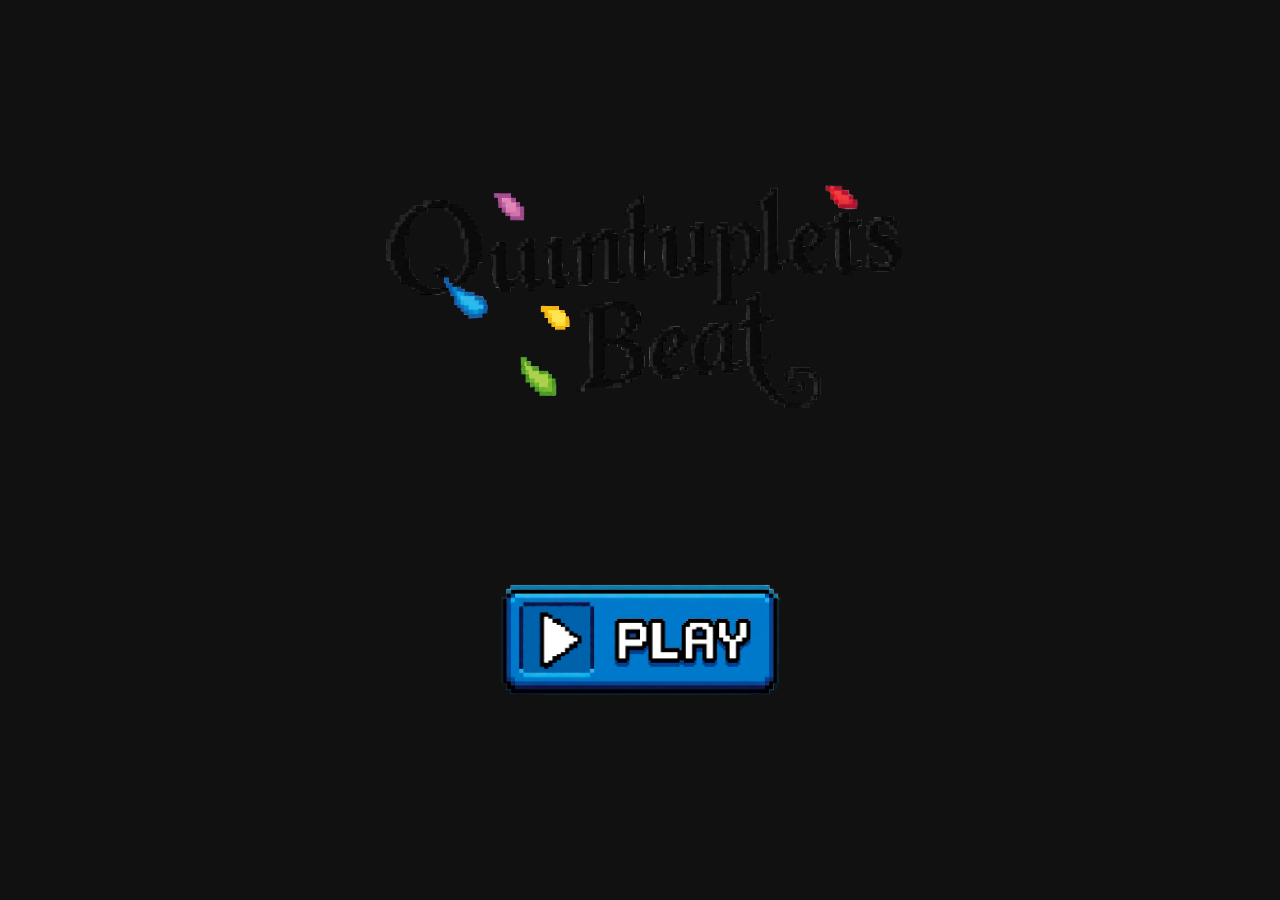
<file: index.html>
<!DOCTYPE html>
<html lang="pt-BR">
<head>
  <meta charset="UTF-8">
  <meta name="viewport" content="width=device-width, initial-scale=1.0">
  <title>Gêmeas Game — Sistema de Notas</title>
  <link rel="stylesheet" href="style.css">
</head>
<body>

  <!-- =============================================
       TELA 1 — TÍTULO (MENU INICIAL)
       ============================================= -->
  <div id="title-screen">
    <video id="title-bg-video" src="escola sem nuvens.mp4" autoplay loop muted playsinline onloadeddata="this.playbackRate=0.6"></video>
    <div id="title-content">
      <img id="game-title" src="quintuplets beat titulo.png" alt="Quintuplets Beat">
      <img id="play-btn" src="play.png" alt="Play">
    </div>
  </div>

  <!-- =============================================
       TELA 2 — SELEÇÃO DE MÚSICA
       ============================================= -->
  <div id="song-select-screen" class="hidden">
    <div id="song-select-content">
      <img id="song-arrow-left" class="song-arrow song-arrow-left" src="seta sem cor esquerda.png" alt="Anterior">
      <img id="song-card-img" src="selecione a musica.png" alt="Day 1 - Red Velvet" data-song="day1">
      <img id="song-arrow-right" class="song-arrow song-arrow-right" src="seta sem cor direita.png" alt="Próxima">
      <img id="start-song-btn" src="botao_musica.png" alt="JOGAR">
    </div>
  </div>

  <!-- =============================================
       TELA 3 — JOGO
       ============================================= -->
  <div id="game-screen" class="hidden">
    <div id="game-wrapper">

      <!-- HUD: Pontuação e Combo -->
      <div id="hud">
        <div id="score-display">
          <span class="hud-label">SCORE</span>
          <span id="score-value">0</span>
        </div>
        <div id="combo-display">
          <span class="hud-label">COMBO</span>
          <span id="combo-value">0</span>
        </div>
      </div>

      <!-- Personagem Yotsuba -->
      <div id="yotsuba-container">
        <img id="yotsuba-sprite" src="yotsuba.png" alt="Yotsuba">
      </div>

      <!-- Personagem Itsuka -->
      <div id="itsuka-container">
        <img id="itsuka-sprite" src="itsuka.png" alt="Itsuka">
      </div>

      <!-- Personagem Ichika -->
      <div id="ichika-container">
        <img id="ichika-sprite" src="ichika.png" alt="Ichika">
      </div>

      <!-- Personagem Miku -->
      <div id="miku-container">
        <img id="miku-sprite" src="miku.png" alt="Miku">
      </div>

      <!-- Personagem Nino -->
      <div id="nino-container">
        <img id="nino-sprite" src="nino.png" alt="Nino">
      </div>

      <!-- Overlay de Combo 30 da Ichika -->
      <img id="ichika-combo-overlay" src="pradepois.png" alt="Ichika Combo">

      <!-- Área principal do jogo -->
      <div id="game-area">

        <!-- Feedback de julgamento (PERFECT / EARLY / LATE / MISS) -->
        <div id="judgement-feedback"></div>

        <!-- 4 colunas de notas -->
        <div class="lane" data-direction="left">
          <div class="notes-container" id="lane-left"></div>
          <div class="receptor-wrapper">
            <img class="receptor" id="receptor-left" src="seta sem cor esquerda.png" alt="esquerda">
          </div>
        </div>

        <div class="lane" data-direction="down">
          <div class="notes-container" id="lane-down"></div>
          <div class="receptor-wrapper">
            <img class="receptor" id="receptor-down" src="seta sem cor baixo.png" alt="baixo">
          </div>
        </div>

        <div class="lane" data-direction="up">
          <div class="notes-container" id="lane-up"></div>
          <div class="receptor-wrapper">
            <img class="receptor" id="receptor-up" src="seta sem cor cima.png" alt="cima">
          </div>
        </div>

        <div class="lane" data-direction="right">
          <div class="notes-container" id="lane-right"></div>
          <div class="receptor-wrapper">
            <img class="receptor" id="receptor-right" src="seta sem cor direita.png" alt="direita">
          </div>
        </div>

      </div>

    </div>

    <!-- Overlay de Pausa -->
    <div id="pause-overlay" class="hidden">
      <!-- Controle de Volume no canto superior direito -->
      <div id="volume-control">
        <span id="volume-icon" title="Mutar/Desmutar">&#128266;</span>
        <input type="range" id="volume-slider" min="0" max="100" value="100">
        <span id="volume-value">100%</span>
      </div>

      <!-- Conteúdo Central: Botão Menu -->
      <div id="pause-content">
        <img id="menu-btn" src="menu.png" alt="Voltar ao Menu">
      </div>
    </div>

    <!-- Overlay de Resultado (fim da música) -->
    <div id="result-overlay" class="hidden">
      <div id="result-content">
        <div id="result-title">RESULTADO</div>
        <div id="result-score-label">PONTUAÇÃO</div>
        <div id="result-score-value">0</div>
        <div id="result-combo-label">MAIOR COMBO</div>
        <div id="result-combo-value">0</div>
        <img id="result-menu-btn" src="menu.png" alt="Voltar ao Menu">
      </div>
    </div>

  </div>

  <audio id="bg-music" src="Day 1 - Red Velvet [8-bit cover] - Soshu (youtube).mp3"></audio>

  <script src="charts/day1.js"></script>
  <script src="charts/bocchi.js"></script>
  <script src="charts/popin2.js"></script>
  <script src="script.js"></script>
  <script src="songs.js"></script>
  <script src="pause.js"></script>
  <script src="result.js"></script>
</body>
</html>
</file>
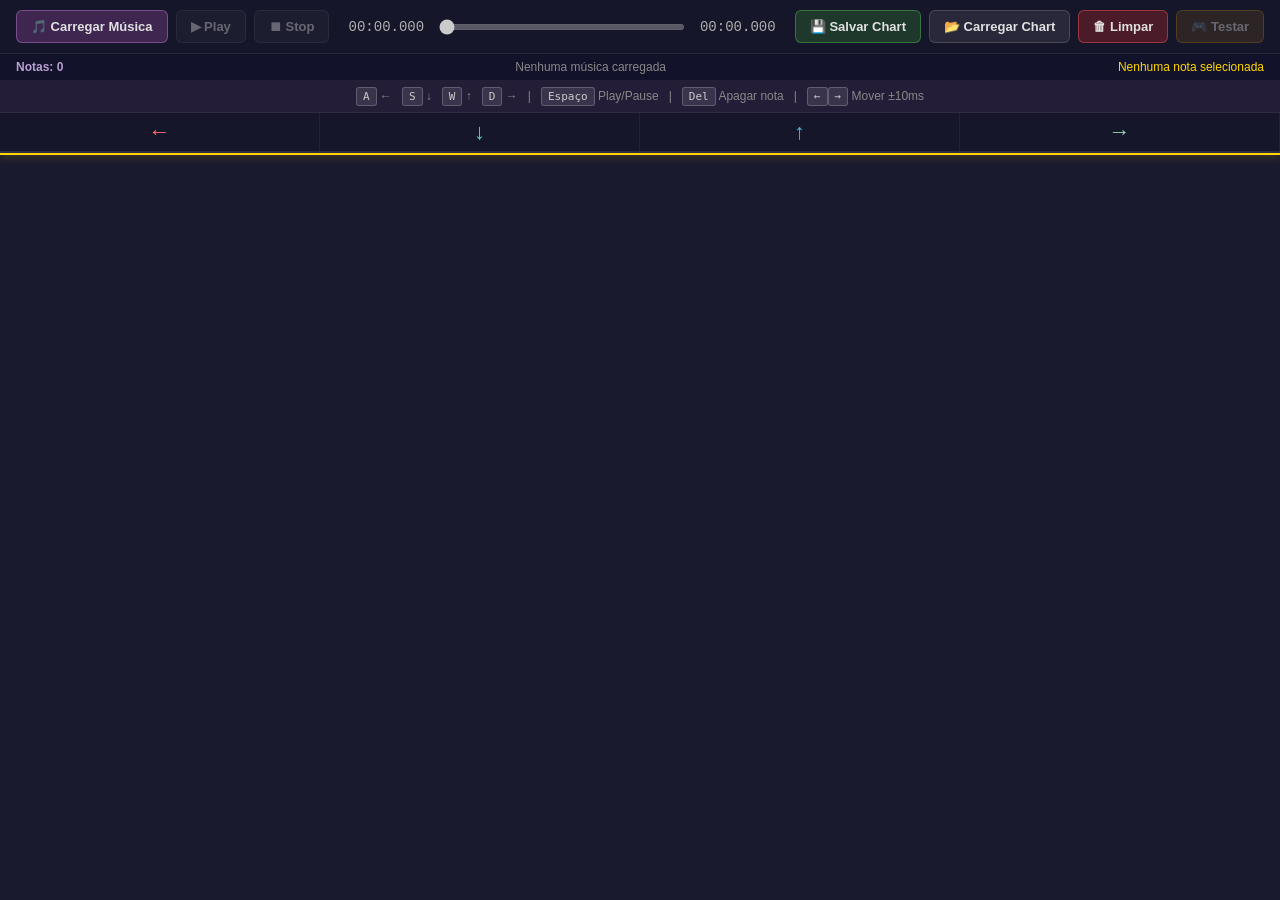
<file: editor/index.html>
<!DOCTYPE html>
<html lang="pt-BR">
<head>
  <meta charset="UTF-8">
  <meta name="viewport" content="width=device-width, initial-scale=1.0">
  <title>Gêmeas Game — Editor de Chart</title>
  <link rel="stylesheet" href="style.css">
</head>
<body>

  <!-- ========== TOOLBAR ========== -->
  <div id="toolbar">
    <div class="toolbar-group">
      <label class="btn btn-primary">
        🎵 Carregar Música
        <input type="file" id="music-input" accept="audio/*" hidden>
      </label>
      <button id="play-pause-btn" class="btn" disabled>▶ Play</button>
      <button id="stop-btn" class="btn" disabled>⏹ Stop</button>
    </div>

    <div class="toolbar-group time-group">
      <span id="current-time" class="time-display">00:00.000</span>
      <input type="range" id="seek-bar" min="0" max="1000" value="0" step="1" disabled>
      <span id="total-time" class="time-display">00:00.000</span>
    </div>

    <div class="toolbar-group">
      <button id="save-btn" class="btn btn-save">💾 Salvar Chart</button>
      <label class="btn">
        📂 Carregar Chart
        <input type="file" id="chart-input" accept=".json" hidden>
      </label>
      <button id="clear-btn" class="btn btn-danger">🗑 Limpar</button>
      <button id="test-btn" class="btn btn-test" disabled>🎮 Testar</button>
    </div>
  </div>

  <!-- ========== INFO BAR ========== -->
  <div id="info-bar">
    <span id="note-count">Notas: 0</span>
    <span id="song-name-display">Nenhuma música carregada</span>
    <span id="selected-info">Nenhuma nota selecionada</span>
  </div>

  <!-- ========== INSTRUCTIONS ========== -->
  <div id="instructions">
    <kbd>A</kbd> ← &nbsp;
    <kbd>S</kbd> ↓ &nbsp;
    <kbd>W</kbd> ↑ &nbsp;
    <kbd>D</kbd> → &nbsp; | &nbsp;
    <kbd>Espaço</kbd> Play/Pause &nbsp; | &nbsp;
    <kbd>Del</kbd> Apagar nota &nbsp; | &nbsp;
    <kbd>←</kbd><kbd>→</kbd> Mover ±10ms
  </div>

  <!-- ========== EDITOR AREA ========== -->
  <div id="editor-area">
    <!-- Lane headers (fixas no topo) -->
    <div id="lane-headers">
      <div class="lane-hdr lh-left">←</div>
      <div class="lane-hdr lh-down">↓</div>
      <div class="lane-hdr lh-up">↑</div>
      <div class="lane-hdr lh-right">→</div>
    </div>

    <!-- Timeline scrollável -->
    <div id="timeline-scroll">
      <div id="timeline">
        <div id="playback-cursor"></div>
        <!-- Notas serão renderizadas aqui -->
      </div>
    </div>
  </div>

  <!-- ========== TEST MODE OVERLAY ========== -->
  <div id="test-overlay" class="hidden">
    <div id="test-header">
      <span>🎮 MODO TESTE</span>
      <button id="exit-test-btn" class="btn btn-danger">✕ Sair</button>
    </div>
    <div id="test-game-area">
      <div class="test-lane" data-dir="left">
        <div class="test-notes-container"></div>
        <div class="test-receptor">←</div>
      </div>
      <div class="test-lane" data-dir="down">
        <div class="test-notes-container"></div>
        <div class="test-receptor">↓</div>
      </div>
      <div class="test-lane" data-dir="up">
        <div class="test-notes-container"></div>
        <div class="test-receptor">↑</div>
      </div>
      <div class="test-lane" data-dir="right">
        <div class="test-notes-container"></div>
        <div class="test-receptor">→</div>
      </div>
    </div>
  </div>

  <audio id="audio-player"></audio>
  <script src="editor.js"></script>
</body>
</html>
</file>
<file: style.css>
/* ===================================================
   RESET & BASE
   =================================================== */
* {
  margin: 0;
  padding: 0;
  box-sizing: border-box;
}

body {
  background: #111;
  color: #fff;
  font-family: 'Segoe UI', Tahoma, Geneva, Verdana, sans-serif;
  overflow: hidden;
  height: 100vh;
}

.hidden {
  display: none !important;
}

/* ===================================================
   TELA 1 — TÍTULO (MENU INICIAL)
   =================================================== */
#title-screen {
  position: fixed;
  inset: 0;
  background: #111; /* fallback caso o vídeo não carregue */
  display: flex;
  align-items: center;
  justify-content: center;
  z-index: 1000;
  cursor: pointer;
  overflow: hidden;
}

#title-bg-video {
  position: absolute;
  top: 0;
  left: 0;
  width: 100%;
  height: 100%;
  object-fit: cover;
  object-position: center 25%;
  z-index: -1;
  pointer-events: none;
}

#title-content {
  position: relative;
  display: flex;
  flex-direction: column;
  align-items: center;
  gap: 5vh;
  z-index: 2;
}

#game-title {
  width: 45vw;
  max-width: 700px;
  height: auto;
  image-rendering: auto;
  animation: playBounce 1.5s steps(1) infinite;
}

#play-btn {
  width: 500px;
  height: auto;
  image-rendering: auto;
  animation: playBounce 0.8s steps(1) infinite;
}

@keyframes playBounce {
  0%   { transform: translateY(0); }
  50%  { transform: translateY(4px); }
  100% { transform: translateY(0); }
}

/* ===================================================
   TELA 2 — SELEÇÃO DE MÚSICA
   =================================================== */
#song-select-screen {
  position: fixed;
  inset: 0;
  background: #7B3F8D;
  display: flex;
  align-items: center;
  justify-content: center;
  z-index: 900;
}

#song-select-content {
  position: relative;
  display: flex;
  flex-direction: column;
  align-items: center;
  gap: 3vh;
  z-index: 2;
}

/* Setas de navegação - posicionadas nas laterais do card */
.song-arrow {
  position: absolute;
  top: 30%;
  transform: translateY(-50%);
  width: 6vh;
  height: 6vh;
  cursor: pointer;
  image-rendering: auto;
  opacity: 0.7;
  transition: opacity 0.2s, transform 0.15s;
  z-index: 5;
  filter: brightness(1.5);
}

.song-arrow-left {
  left: -8vh;
}

.song-arrow-right {
  right: -8vh;
}

.song-arrow:hover {
  opacity: 1;
  transform: scale(1.2);
}

.song-arrow:active {
  transform: scale(0.9);
}

#song-card-img {
  width: 30vw;
  height: auto;
  image-rendering: auto;
  animation: playBounce 1.2s steps(1) infinite;
  animation-delay: -0.3s;
}

#start-song-btn {
  width: 18vw;
  height: auto;
  cursor: pointer;
  image-rendering: auto;
  transition: transform 0.1s, filter 0.2s;
  animation: playBounce 0.8s steps(1) infinite;
}

#start-song-btn:hover {
  filter: brightness(1.2);
}

#start-song-btn:active {
  transform: scale(0.95);
}

/* ===================================================
   OVERLAY DE PAUSA
   =================================================== */
#pause-overlay {
  position: absolute;
  inset: 0;
  background: rgba(0, 0, 0, 0.55);
  display: flex;
  align-items: center;
  justify-content: center;
  z-index: 999;
  backdrop-filter: blur(2px);
}

#pause-overlay.hidden {
  display: none;
}

#pause-content {
  display: flex;
  flex-direction: column;
  align-items: center;
  justify-content: center;
  z-index: 1000;
}

#menu-btn {
  width: 22vw;
  max-width: 380px;
  height: auto;
  cursor: pointer;
  image-rendering: auto;
  transition: transform 0.1s, filter 0.2s;
  animation: playBounce 0.8s steps(1) infinite;
}

#menu-btn:hover {
  filter: brightness(1.25);
}

#menu-btn:active {
  transform: scale(0.94);
}

#volume-control {
  position: absolute;
  top: 3.5vh;
  right: 3.5vw;
  display: flex;
  align-items: center;
  gap: 12px;
  background: rgba(20, 10, 30, 0.75);
  padding: 10px 18px;
  border-radius: 12px;
  border: 2px solid rgba(224, 192, 240, 0.35);
  box-shadow: 0 4px 15px rgba(0, 0, 0, 0.4);
  z-index: 1001;
}

#volume-icon {
  font-size: 22px;
  user-select: none;
  cursor: pointer;
  display: inline-block;
  transition: transform 0.1s;
}

#volume-icon:hover {
  transform: scale(1.15);
}

#volume-slider {
  -webkit-appearance: none;
  appearance: none;
  width: 130px;
  height: 8px;
  border-radius: 4px;
  background: rgba(255, 255, 255, 0.25);
  outline: none;
  cursor: pointer;
  transition: background 0.2s;
}

#volume-slider:hover {
  background: rgba(255, 255, 255, 0.4);
}

#volume-slider::-webkit-slider-thumb {
  -webkit-appearance: none;
  appearance: none;
  width: 20px;
  height: 20px;
  border-radius: 50%;
  background: #e0c0f0;
  cursor: pointer;
  box-shadow: 0 0 8px rgba(224, 192, 240, 0.8);
  transition: transform 0.1s;
}

#volume-slider::-webkit-slider-thumb:hover {
  transform: scale(1.2);
}

#volume-slider::-moz-range-thumb {
  width: 20px;
  height: 20px;
  border-radius: 50%;
  background: #e0c0f0;
  cursor: pointer;
  border: none;
  box-shadow: 0 0 8px rgba(224, 192, 240, 0.8);
}

#volume-value {
  font-size: 15px;
  font-weight: 700;
  color: #e0c0f0;
  min-width: 45px;
  text-align: right;
  font-family: monospace;
  user-select: none;
}

/* ===================================================
   TELA 3 — JOGO
   =================================================== */
#game-screen {
  position: fixed;
  inset: 0;
  background: #111 url('carroselextendido.png') no-repeat center center;
  background-size: cover;
}

#game-wrapper {
  position: absolute;
  inset: 0;
  width: 100%;
  height: 100%;
  overflow: hidden;
}

/* ===================================================
   PERSONAGEM YOTSUBA
   =================================================== */
#yotsuba-container { position: absolute; bottom: 4vh; left: -10vw; z-index: 50; pointer-events: none; user-select: none; }

#yotsuba-sprite {
  width: 60vh;
  height: auto;
  display: block;
  image-rendering: auto;
}

/* ===================================================
   PERSONAGEM ITSUKA
   ===================================================  */
#itsuka-container { position: absolute; bottom: 4vh; left: 2vw; z-index: 50; pointer-events: none; user-select: none; }

#itsuka-sprite {
  width: 60vh;
  height: auto;
  display: block;
  image-rendering: auto;
}

/* ===================================================
   PERSONAGEM ICHIKA
   =================================================== */
#ichika-container { position: absolute; bottom: 4vh; left: 12vw; z-index: 50; pointer-events: none; user-select: none; }

#ichika-sprite {
  width: 60vh;
  height: auto;
  display: block;
  image-rendering: auto;
}

/* ===================================================
   PERSONAGEM MIKU
   =================================================== */
#miku-container { position: absolute; bottom: 4vh; left: 21vw; z-index: 50; pointer-events: none; user-select: none; }

#miku-sprite {
  width: 60vh;
  height: auto;
  display: block;
  image-rendering: auto;
}

/* ===================================================
   PERSONAGEM NINO
   =================================================== */
#nino-container { position: absolute; bottom: 4vh; left: 30vw; z-index: 50; pointer-events: none; user-select: none; }

#nino-sprite {
  width: 60vh;
  height: auto;
  display: block;
  image-rendering: auto;
}


/* ===================================================
   HUD — Pontuação e Combo
   =================================================== */

/* --- Ajustes de posição dos personagens no cenário Starry --- */
.starry-stage #yotsuba-container { bottom: -2vh; left: -4vw; }
.starry-stage #itsuka-container  { bottom: -2vh; left: 8vw; }
.starry-stage #ichika-container  { bottom: -2vh; left: 18vw; }
.starry-stage #miku-container    { bottom: -2vh; left: 27vw; }
.starry-stage #nino-container    { bottom: -2vh; left: 36vw; }

/* --- Ajustes de posição dos personagens no cenário Palco --- */
.palco-stage #yotsuba-container { bottom: 45vh; left: 30vw; }
.palco-stage #itsuka-container  { bottom: 45vh; left: 37vw; }
.palco-stage #ichika-container  { bottom: 45vh; left: 44vw; }
.palco-stage #miku-container    { bottom: 45vh; left: 51vw; }
.palco-stage #nino-container    { bottom: 45vh; left: 58vw; }

.palco-stage #yotsuba-sprite,
.palco-stage #itsuka-sprite,
.palco-stage #ichika-sprite,
.palco-stage #miku-sprite,
.palco-stage #nino-sprite {
  width: 25vh;
}

#hud { position: absolute; top: 2vh; left: 50%; transform: translateX(-50%); display: flex; gap: 4vw; z-index: 100; user-select: none; }

#score-display,
#combo-display {
  display: flex;
  flex-direction: column;
  align-items: center;
}

.hud-label {
  font-size: 14px;
  letter-spacing: 3px;
  color: #999;
  text-transform: uppercase;
}

#score-value,
#combo-value {
  font-size: 36px;
  font-weight: 700;
  color: #fff;
}

/* ===================================================
   ÁREA DO JOGO
   =================================================== */
#game-area { position: absolute; right: 10vw; bottom: 0; display: flex; gap: 1vw; height: 100%; align-items: flex-end; padding: 0 1vw 4vh 1vw; background-color: rgba(0, 0, 0, 0.4); }

/* Cada coluna (lane) */
.lane { position: relative; width: 10vh; height: 100%; display: flex; flex-direction: column; align-items: center; justify-content: flex-end; }

/* Container das notas que caem — ocupa toda a lane */
.notes-container {
  position: absolute;
  top: 0;
  left: 0;
  width: 100%;
  height: 100%;
  pointer-events: none;
}

/* ===================================================
   RECEPTORES (setas claras fixas)
   =================================================== */
.receptor-wrapper { position: relative; width: 10vh; height: 10vh; z-index: 10; flex-shrink: 0; }

.receptor {
  width: 100%;
  height: 100%;
  object-fit: contain;
  opacity: 0.6;
  transition: transform 0.08s ease-out, opacity 0.08s ease-out;
}

/* Animação de escala ao pressionar a tecla */
.receptor.pressed {
  transform: scale(1.25);
  opacity: 1;
}

/* ===================================================
   NOTAS (setas escuras que caem)
   =================================================== */
.note { position: absolute; width: 10vh; height: 10vh; left: 50%; transform: translateX(-50%); pointer-events: none; }

.note img {
  width: 100%;
  height: 100%;
  object-fit: contain;
}

/* ===================================================
   FEEDBACK DE JULGAMENTO
   =================================================== */
#judgement-feedback {
  position: absolute;
  bottom: 150px;
  left: 50%;
  transform: translateX(-50%);
  text-align: center;
  font-weight: 900;
  font-size: 28px;
  letter-spacing: 4px;
  text-transform: uppercase;
  pointer-events: none;
  user-select: none;
  z-index: 200;
  opacity: 0;
  transition: opacity 0.15s ease-out;
}

/* Subtext (+100, +50, +0) */
#judgement-feedback .points {
  display: block;
  font-size: 16px;
  letter-spacing: 2px;
  margin-top: 2px;
  font-weight: 600;
}

/* --- Estilos por tipo de julgamento --- */
#judgement-feedback.perfect {
  color: #FFD700;
  text-shadow:
    0 0 10px #FFD700,
    0 0 20px #FFA500,
    0 0 40px #FF8C00;
  font-size: 36px;
  animation: feedbackPop 0.35s ease-out;
}

#judgement-feedback.early {
  color: #3CB4FF;
  text-shadow: 0 0 8px rgba(60, 180, 255, 0.6);
  font-size: 26px;
  animation: feedbackSmall 0.3s ease-out;
}

#judgement-feedback.late {
  color: #FF7043;
  text-shadow: 0 0 8px rgba(255, 112, 67, 0.6);
  font-size: 26px;
  animation: feedbackSmall 0.3s ease-out;
}

#judgement-feedback.miss {
  color: #FF3333;
  text-shadow: 0 0 6px rgba(255, 50, 50, 0.5);
  font-size: 22px;
  opacity: 0.85;
  animation: feedbackMiss 0.4s ease-out;
}

/* ===================================================
   ANIMAÇÕES
   =================================================== */
@keyframes feedbackPop {
  0% {
    transform: translateX(-50%) scale(0.5);
    opacity: 0;
  }
  50% {
    transform: translateX(-50%) scale(1.2);
    opacity: 1;
  }
  100% {
    transform: translateX(-50%) scale(1);
    opacity: 1;
  }
}

@keyframes feedbackSmall {
  0% {
    transform: translateX(-50%) scale(0.8);
    opacity: 0;
  }
  100% {
    transform: translateX(-50%) scale(1);
    opacity: 1;
  }
}

@keyframes feedbackMiss {
  0% {
    transform: translateX(-50%) scale(1);
    opacity: 0;
  }
  50% {
    opacity: 0.9;
  }
  100% {
    transform: translateX(-50%) scale(0.95);
    opacity: 0.7;
  }
}

/* ===================================================
   OVERLAY ICHIKA (COMBO 30)
   =================================================== */

/* ===================================================
   TELA DE RESULTADO (fim da música)
   =================================================== */
#result-overlay {
  position: absolute;
  inset: 0;
  background: rgba(0, 0, 0, 0.75);
  display: flex;
  align-items: center;
  justify-content: center;
  z-index: 998;
  backdrop-filter: blur(4px);
}

#result-overlay.hidden {
  display: none;
}

#result-content {
  display: flex;
  flex-direction: column;
  align-items: center;
  gap: 2vh;
  z-index: 999;
}

#result-title {
  font-size: 5vh;
  font-weight: 900;
  letter-spacing: 8px;
  color: #FFD700;
  text-shadow: 0 0 15px #FFD700, 0 0 30px #FFA500;
  margin-bottom: 2vh;
}

#result-score-label,
#result-combo-label {
  font-size: 2vh;
  letter-spacing: 4px;
  color: #bbb;
  text-transform: uppercase;
}

#result-score-value {
  font-size: 6vh;
  font-weight: 700;
  color: #fff;
  text-shadow: 0 0 10px rgba(255,255,255,0.5);
}

#result-combo-value {
  font-size: 4vh;
  font-weight: 700;
  color: #e0c0f0;
  text-shadow: 0 0 8px rgba(224,192,240,0.5);
  margin-bottom: 2vh;
}

#result-menu-btn {
  width: 18vw;
  max-width: 300px;
  height: auto;
  cursor: pointer;
  image-rendering: auto;
  transition: transform 0.1s, filter 0.2s;
  animation: playBounce 0.8s steps(1) infinite;
}

#result-menu-btn:hover {
  filter: brightness(1.25);
}

#result-menu-btn:active {
  transform: scale(0.94);
}

#ichika-combo-overlay { position: absolute; bottom: 0; left: 0; height: 95vh; width: auto; opacity: 0; pointer-events: none; z-index: 50; transform: translateX(-100%); }

#ichika-combo-overlay.animate {
  animation: ichikaComboSlide 6s ease-in-out forwards;
}

@keyframes ichikaComboSlide {
  0% {
    transform: translateX(-100%);
    opacity: 0;
  }
  15% {
    transform: translateX(80px); /* Parada mais à esquerda */
    opacity: 0.35;
  }
  85% {
    transform: translateX(115px); /* Move bem devagar */
    opacity: 0.35;
  }
  100% {
    transform: translateX(1920px); /* Sai pela direita */
    opacity: 0;
  }
}
</file>
<file: editor/style.css>
/* ===================================================
   RESET & BASE
   =================================================== */
* {
  margin: 0;
  padding: 0;
  box-sizing: border-box;
}

body {
  background: #1a1a2e;
  color: #e0e0e0;
  font-family: 'Segoe UI', Tahoma, Geneva, Verdana, sans-serif;
  overflow: hidden;
  height: 100vh;
  display: flex;
  flex-direction: column;
}

/* ===================================================
   UTILITY
   =================================================== */
.hidden {
  display: none !important;
}

/* ===================================================
   BUTTONS
   =================================================== */
.btn {
  display: inline-flex;
  align-items: center;
  gap: 4px;
  padding: 8px 14px;
  font-size: 13px;
  font-weight: 600;
  color: #e0e0e0;
  background: rgba(255, 255, 255, 0.08);
  border: 1px solid rgba(255, 255, 255, 0.15);
  border-radius: 6px;
  cursor: pointer;
  transition: background 0.15s, border-color 0.15s;
  user-select: none;
  white-space: nowrap;
}

.btn:hover {
  background: rgba(255, 255, 255, 0.15);
  border-color: rgba(255, 255, 255, 0.3);
}

.btn:active {
  transform: scale(0.97);
}

.btn:disabled {
  opacity: 0.4;
  cursor: not-allowed;
}

.btn-primary {
  background: rgba(123, 63, 141, 0.4);
  border-color: rgba(180, 120, 200, 0.5);
}

.btn-primary:hover {
  background: rgba(123, 63, 141, 0.6);
}

.btn-save {
  background: rgba(46, 125, 50, 0.35);
  border-color: rgba(76, 175, 80, 0.5);
}

.btn-save:hover {
  background: rgba(46, 125, 50, 0.55);
}

.btn-danger {
  background: rgba(198, 40, 40, 0.3);
  border-color: rgba(239, 83, 80, 0.5);
}

.btn-danger:hover {
  background: rgba(198, 40, 40, 0.5);
}

.btn-test {
  background: rgba(255, 179, 0, 0.25);
  border-color: rgba(255, 179, 0, 0.5);
}

.btn-test:hover {
  background: rgba(255, 179, 0, 0.45);
}

kbd {
  display: inline-block;
  padding: 2px 6px;
  font-size: 11px;
  font-family: monospace;
  background: rgba(255, 255, 255, 0.1);
  border: 1px solid rgba(255, 255, 255, 0.2);
  border-radius: 3px;
  color: #ccc;
}

/* ===================================================
   TOOLBAR
   =================================================== */
#toolbar {
  display: flex;
  align-items: center;
  justify-content: space-between;
  padding: 10px 16px;
  background: #16162a;
  border-bottom: 1px solid rgba(255, 255, 255, 0.08);
  gap: 12px;
  flex-shrink: 0;
}

.toolbar-group {
  display: flex;
  align-items: center;
  gap: 8px;
}

.time-group {
  flex: 1;
  justify-content: center;
}

.time-display {
  font-family: 'Consolas', 'Courier New', monospace;
  font-size: 14px;
  color: #b0b0b0;
  min-width: 90px;
  text-align: center;
}

#seek-bar {
  flex: 1;
  max-width: 400px;
  height: 6px;
  accent-color: #7B3F8D;
  cursor: pointer;
}

/* ===================================================
   INFO BAR
   =================================================== */
#info-bar {
  display: flex;
  align-items: center;
  justify-content: space-between;
  padding: 6px 16px;
  background: #12122a;
  border-bottom: 1px solid rgba(255, 255, 255, 0.06);
  font-size: 12px;
  color: #888;
  flex-shrink: 0;
}

#note-count {
  color: #b8a0d0;
  font-weight: 600;
}

#selected-info {
  color: #FFD700;
}

/* ===================================================
   INSTRUCTIONS
   =================================================== */
#instructions {
  padding: 6px 16px;
  background: rgba(123, 63, 141, 0.1);
  border-bottom: 1px solid rgba(255, 255, 255, 0.06);
  font-size: 12px;
  color: #888;
  text-align: center;
  flex-shrink: 0;
}

/* ===================================================
   EDITOR AREA
   =================================================== */
#editor-area {
  flex: 1;
  display: flex;
  flex-direction: column;
  overflow: hidden;
  position: relative;
}

/* Lane headers */
#lane-headers {
  display: flex;
  height: 40px;
  background: #16162a;
  border-bottom: 2px solid rgba(255, 255, 255, 0.1);
  flex-shrink: 0;
}

.lane-hdr {
  flex: 1;
  display: flex;
  align-items: center;
  justify-content: center;
  font-size: 22px;
  font-weight: 700;
  border-right: 1px solid rgba(255, 255, 255, 0.06);
}

.lh-left  { color: #FF6B6B; }
.lh-down  { color: #4ECDC4; }
.lh-up    { color: #45B7D1; }
.lh-right { color: #96CEB4; }

/* Timeline scrollable container */
#timeline-scroll {
  flex: 1;
  overflow-y: auto;
  overflow-x: hidden;
  position: relative;
}

#timeline {
  position: relative;
  width: 100%;
  min-height: 100%;
  background: #1a1a2e;
}

/* Grid lines (every second) */
.grid-line {
  position: absolute;
  left: 0;
  right: 0;
  height: 1px;
  background: rgba(255, 255, 255, 0.04);
  pointer-events: none;
}

.grid-line.major {
  background: rgba(255, 255, 255, 0.1);
}

/* Time labels on grid */
.grid-label {
  position: absolute;
  left: 4px;
  font-size: 10px;
  font-family: 'Consolas', monospace;
  color: rgba(255, 255, 255, 0.2);
  pointer-events: none;
  z-index: 5;
}

/* Lane dividers */
.lane-divider {
  position: absolute;
  top: 0;
  bottom: 0;
  width: 1px;
  background: rgba(255, 255, 255, 0.04);
  pointer-events: none;
}

/* Playback cursor */
#playback-cursor {
  position: absolute;
  left: 0;
  right: 0;
  height: 2px;
  background: #FFD700;
  box-shadow: 0 0 8px rgba(255, 215, 0, 0.6);
  z-index: 100;
  pointer-events: none;
  top: 0;
}

/* ===================================================
   NOTE MARKERS
   =================================================== */
.note-marker {
  position: absolute;
  width: calc(25% - 16px);
  height: 28px;
  margin: 0 8px;
  border-radius: 4px;
  display: flex;
  align-items: center;
  justify-content: center;
  font-size: 16px;
  font-weight: 700;
  cursor: pointer;
  transition: outline 0.1s, box-shadow 0.1s;
  z-index: 10;
  user-select: none;
}

.note-marker:hover {
  outline: 2px solid rgba(255, 255, 255, 0.5);
}

.note-marker.selected {
  outline: 2px solid #FFD700;
  box-shadow: 0 0 12px rgba(255, 215, 0, 0.5);
  z-index: 20;
}

/* Colors per direction */
.note-marker.dir-left {
  left: 0;
  background: rgba(255, 107, 107, 0.35);
  border: 1px solid rgba(255, 107, 107, 0.6);
  color: #FF6B6B;
}

.note-marker.dir-down {
  left: 25%;
  background: rgba(78, 205, 196, 0.35);
  border: 1px solid rgba(78, 205, 196, 0.6);
  color: #4ECDC4;
}

.note-marker.dir-up {
  left: 50%;
  background: rgba(69, 183, 209, 0.35);
  border: 1px solid rgba(69, 183, 209, 0.6);
  color: #45B7D1;
}

.note-marker.dir-right {
  left: 75%;
  background: rgba(150, 206, 180, 0.35);
  border: 1px solid rgba(150, 206, 180, 0.6);
  color: #96CEB4;
}

/* Arrow symbols inside note markers */
.note-marker.dir-left::after  { content: '←'; }
.note-marker.dir-down::after  { content: '↓'; }
.note-marker.dir-up::after    { content: '↑'; }
.note-marker.dir-right::after { content: '→'; }

/* ===================================================
   TEST MODE OVERLAY
   =================================================== */
#test-overlay {
  position: fixed;
  inset: 0;
  background: #111;
  z-index: 5000;
  display: flex;
  flex-direction: column;
}

#test-header {
  display: flex;
  align-items: center;
  justify-content: space-between;
  padding: 12px 20px;
  background: #0a0a1a;
  border-bottom: 1px solid rgba(255, 255, 255, 0.1);
  font-size: 18px;
  font-weight: 700;
  color: #FFB300;
  letter-spacing: 3px;
  flex-shrink: 0;
}

#test-game-area {
  flex: 1;
  display: flex;
  justify-content: center;
  gap: 12px;
  padding: 0 20px;
  position: relative;
}

.test-lane {
  position: relative;
  width: 90px;
  height: 100%;
  display: flex;
  flex-direction: column;
  align-items: center;
  justify-content: flex-end;
  padding-bottom: 40px;
}

.test-notes-container {
  position: absolute;
  top: 0;
  left: 0;
  width: 100%;
  height: 100%;
  pointer-events: none;
}

.test-receptor {
  width: 80px;
  height: 80px;
  border: 2px solid rgba(255, 255, 255, 0.3);
  border-radius: 8px;
  display: flex;
  align-items: center;
  justify-content: center;
  font-size: 28px;
  font-weight: 700;
  color: rgba(255, 255, 255, 0.4);
  background: rgba(255, 255, 255, 0.05);
  flex-shrink: 0;
  z-index: 10;
}

.test-note {
  position: absolute;
  width: 80px;
  height: 80px;
  border-radius: 8px;
  display: flex;
  align-items: center;
  justify-content: center;
  font-size: 28px;
  font-weight: 700;
  left: 50%;
  transform: translateX(-50%);
  pointer-events: none;
}

.test-note.dir-left {
  background: rgba(255, 107, 107, 0.6);
  border: 2px solid #FF6B6B;
  color: #fff;
}
.test-note.dir-left::after { content: '←'; }

.test-note.dir-down {
  background: rgba(78, 205, 196, 0.6);
  border: 2px solid #4ECDC4;
  color: #fff;
}
.test-note.dir-down::after { content: '↓'; }

.test-note.dir-up {
  background: rgba(69, 183, 209, 0.6);
  border: 2px solid #45B7D1;
  color: #fff;
}
.test-note.dir-up::after { content: '↑'; }

.test-note.dir-right {
  background: rgba(150, 206, 180, 0.6);
  border: 2px solid #96CEB4;
  color: #fff;
}
.test-note.dir-right::after { content: '→'; }

/* ===================================================
   SCROLLBAR
   =================================================== */
#timeline-scroll::-webkit-scrollbar {
  width: 10px;
}

#timeline-scroll::-webkit-scrollbar-track {
  background: #12122a;
}

#timeline-scroll::-webkit-scrollbar-thumb {
  background: rgba(123, 63, 141, 0.5);
  border-radius: 5px;
}

#timeline-scroll::-webkit-scrollbar-thumb:hover {
  background: rgba(123, 63, 141, 0.7);
}
</file>
